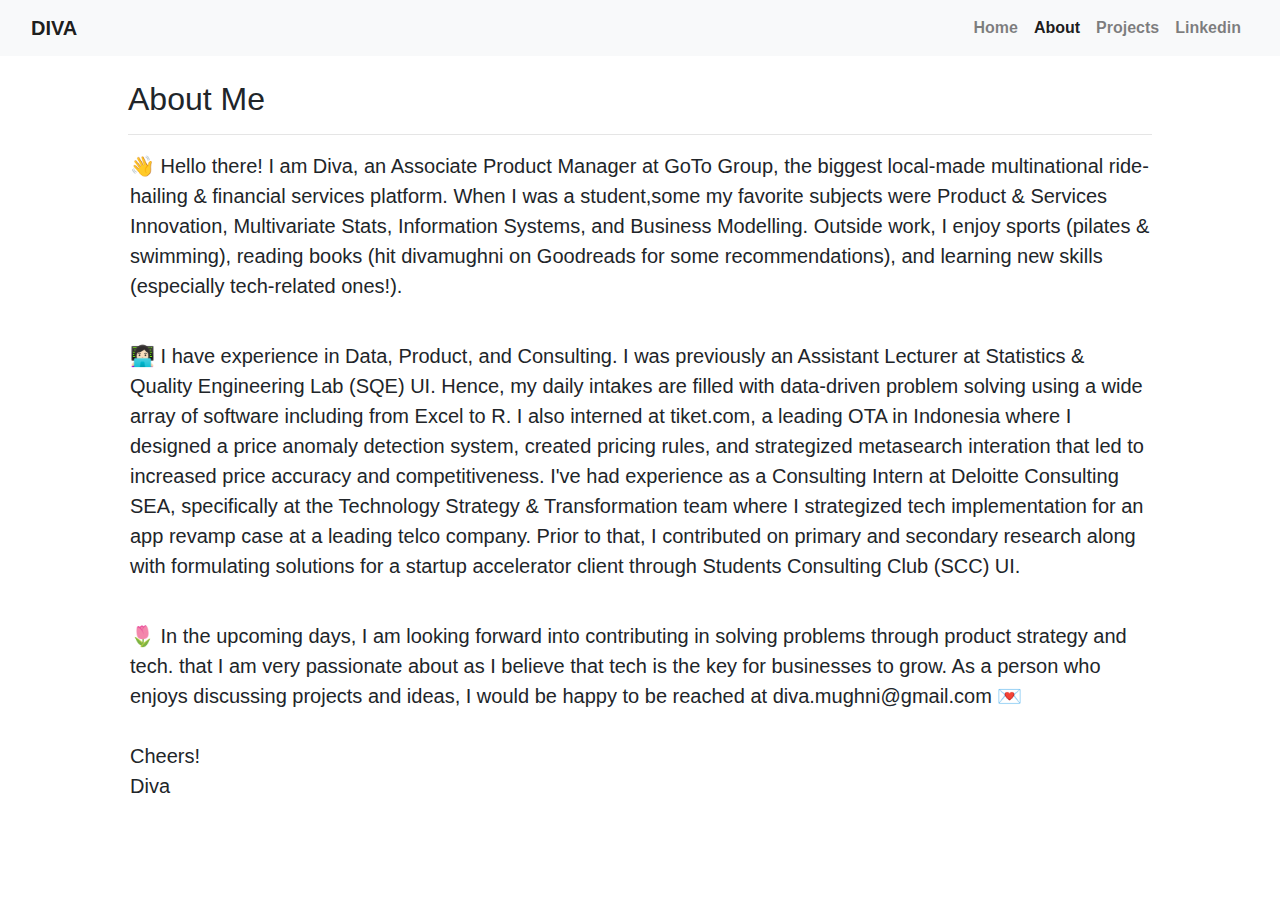
<file: About.html>
<!doctype html>
<html lang="en">
  <head>
    <!-- Required meta tags -->
    <meta charset="utf-8">
    <meta name="viewport" content="width=device-width, initial-scale=1, shrink-to-fit=no">

    <!-- Bootstrap CSS -->
    <link rel="stylesheet" href="https://stackpath.bootstrapcdn.com/bootstrap/4.3.1/css/bootstrap.min.css" integrity="sha384-ggOyR0iXCbMQv3Xipma34MD+dH/1fQ784/j6cY/iJTQUOhcWr7x9JvoRxT2MZw1T" crossorigin="anonymous">
    <link href="professionalweblanding.css" rel="stylesheet"> <!--changes pls-->

    <!-- The nav bar -->
    <nav class="navbar navbar-expand-lg navbar-light bg-light">
        <div class="container-fluid">
          <a class="navbar-brand" href="#"><b>DIVA<b></a>
          <button class="navbar-toggler" type="button" data-bs-toggle="collapse" data-bs-target="#navbarNav" aria-controls="navbarNav" aria-expanded="false" aria-label="Toggle navigation">
            <span class="navbar-toggler-icon"></span>
          </button>
          <div class="collapse navbar-collapse" id="navbarNav">
            <ul class="navbar-nav">
              <li class="nav-item">
                <a class="nav-link" href="index.html">Home</a>
              </li>
              <li class="nav-item">
                <a class="nav-link active" aria-current="page" href="About.html">About</a>
              </li>
              <li class="nav-item">
                <a class="nav-link" href="Projects.html">Projects</a>
              </li>
              <li class="nav-item">
                <a class="nav-link" href="https://www.linkedin.com/in/diva-tristika-mughni/" target="_blank">Linkedin</a>
              </li>
            </ul>
          </div>
        </div>
      </nav>
          <br>

      <!-- About Page -->
      <h2 id="Abouth2" style="margin-left:4em"> About Me </h2>
      <hr style="margin-left: 8em; margin-right: 8em;"> 
        <p id="Aboutp" style="margin-left:6.5em; margin-right: 6.5em;"> 👋 Hello there! I am Diva, an Associate Product Manager at GoTo Group, the biggest local-made multinational ride-hailing & financial services platform. When I was a student,some my favorite subjects were Product & Services Innovation, Multivariate Stats, Information Systems, and Business Modelling. 
          Outside work, I enjoy sports (pilates & swimming), reading books (hit divamughni on Goodreads for some recommendations), 
          and learning new skills (especially tech-related ones!). </p>
        <br>
        <p id="Aboutp" style="margin-left:6.5em; margin-right: 6.5em;">👩🏻‍💻 I have experience in Data, Product, and Consulting. I was previously an Assistant Lecturer at Statistics & Quality Engineering Lab (SQE) UI. Hence, my daily intakes are filled with data-driven problem solving 
        using a wide array of software including from Excel to R. I also interned at tiket.com, a leading OTA in Indonesia where I designed a price anomaly detection system, created pricing rules, and strategized 
          metasearch interation that led to increased price accuracy and competitiveness. I've had experience as a Consulting Intern at Deloitte Consulting SEA, specifically 
          at the Technology Strategy & Transformation team where I strategized tech implementation for an app revamp case at a leading telco company. Prior to that, 
          I contributed on primary and secondary research along with formulating solutions for a startup accelerator client through Students Consulting Club (SCC) UI.</p>
        <br>
        <p id="Aboutp" style="margin-left:6.5em; margin-right: 6.5em;"> 🌷 In the upcoming days, I am looking forward into contributing in solving problems through product strategy and tech.
          that I am very passionate about as I believe that tech is the key for businesses to grow.
          As a person who enjoys discussing projects and ideas, I would be happy to be reached at diva.mughni@gmail.com 💌 
        <br>
        <br>
Cheers!
        <br>
Diva</p>


                    <!-- Optional JavaScript -->
    <!-- jQuery first, then Popper.js, then Bootstrap JS -->
    <script src="https://code.jquery.com/jquery-3.3.1.slim.min.js" integrity="sha384-q8i/X+965DzO0rT7abK41JStQIAqVgRVzpbzo5smXKp4YfRvH+8abtTE1Pi6jizo" crossorigin="anonymous"></script>
    <script src="https://cdnjs.cloudflare.com/ajax/libs/popper.js/1.14.7/umd/popper.min.js" integrity="sha384-UO2eT0CpHqdSJQ6hJty5KVphtPhzWj9WO1clHTMGa3JDZwrnQq4sF86dIHNDz0W1" crossorigin="anonymous"></script>
    <script src="https://stackpath.bootstrapcdn.com/bootstrap/4.3.1/js/bootstrap.min.js" integrity="sha384-JjSmVgyd0p3pXB1rRibZUAYoIIy6OrQ6VrjIEaFf/nJGzIxFDsf4x0xIM+B07jRM" crossorigin="anonymous"></script>
  </body>

</html>
</file>
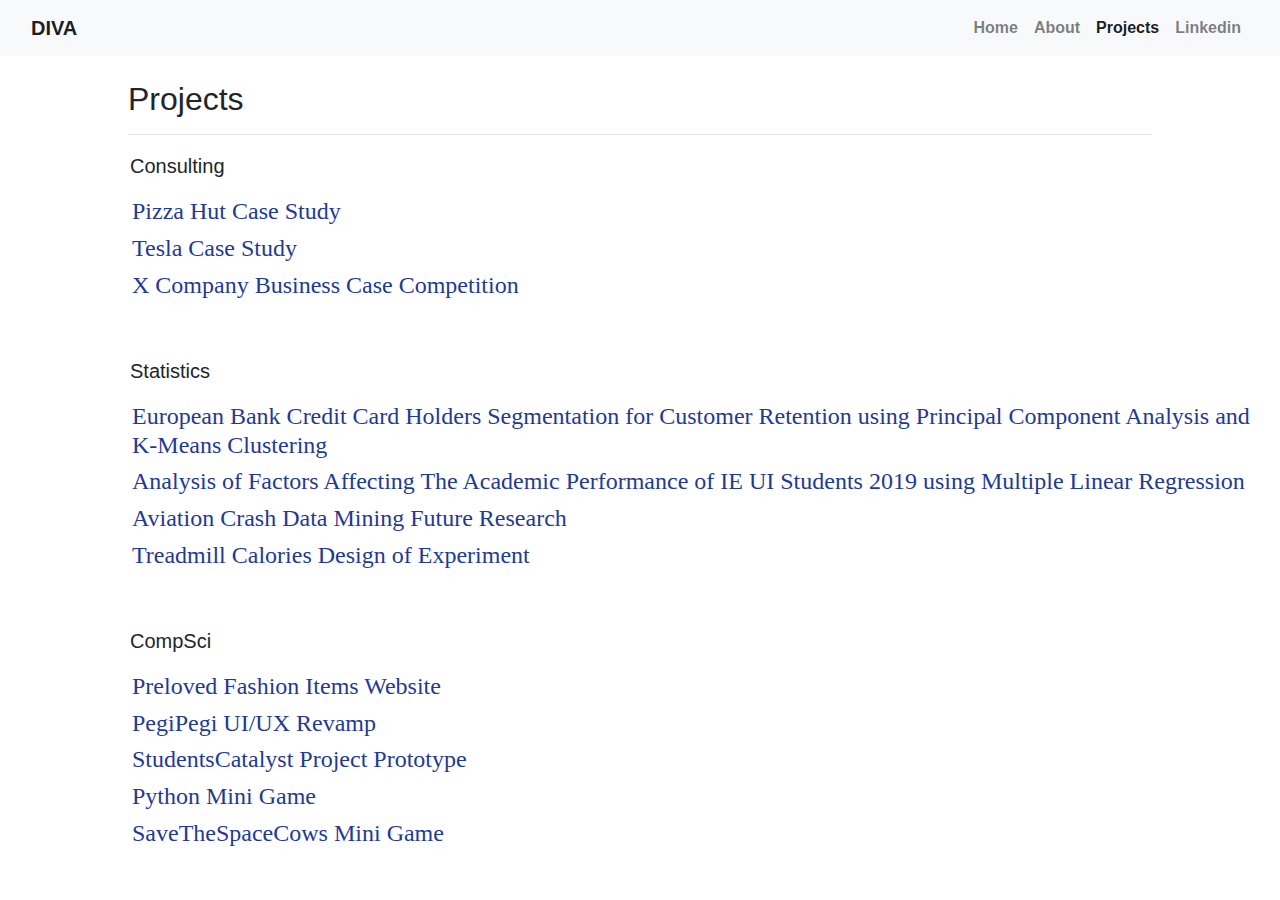
<file: Projects.html>
<!doctype html>
<html lang="en">
  <head>
    <!-- Required meta tags -->
    <meta charset="utf-8">
    <meta name="viewport" content="width=device-width, initial-scale=1, shrink-to-fit=no">

    <!-- Bootstrap CSS -->
    <link rel="stylesheet" href="https://stackpath.bootstrapcdn.com/bootstrap/4.3.1/css/bootstrap.min.css" integrity="sha384-ggOyR0iXCbMQv3Xipma34MD+dH/1fQ784/j6cY/iJTQUOhcWr7x9JvoRxT2MZw1T" crossorigin="anonymous">
    <link href="professionalweblanding.css" rel="stylesheet"> <!--changes pls-->

    <!-- The nav bar -->
    <nav class="navbar navbar-expand-lg navbar-light bg-light">
        <div class="container-fluid">
          <a class="navbar-brand" href="#"><b>DIVA<b></a>
          <button class="navbar-toggler" type="button" data-bs-toggle="collapse" data-bs-target="#navbarNav" aria-controls="navbarNav" aria-expanded="false" aria-label="Toggle navigation">
            <span class="navbar-toggler-icon"></span>
          </button>
          <div class="collapse navbar-collapse" id="navbarNav">
            <ul class="navbar-nav">
              <li class="nav-item">
                <a class="nav-link" href="index.html">Home</a>
              </li>
              <li class="nav-item">
                <a class="nav-link" href="About.html">About</a>
              </li>
              <li class="nav-item">
                <a class="nav-link active" aria-current="page" href="Projects.html">Projects</a>
              </li>
              <li class="nav-item">
                <a class="nav-link" href="https://www.linkedin.com/in/diva-tristika-mughni/" target="_blank">Linkedin</a>
              </li>
            </ul>
          </div>
        </div>
      </nav>
          <br>

               <!-- Projects Page -->
               <h2 id="Projectsth2" style="margin-left:4em"> Projects </h2>
               <hr style="margin-left: 8em; margin-right: 8em;"> 
               <p id="Aboutp" style="margin-left:6.5em; margin-right: 6.5em;"> Consulting </p>

<div id="grids">

    <div id="grid1" class="grid">
        <a href="https://drive.google.com/file/d/19EFthu8bCWzpxv0jNhnaL__mobqf9U00/view?usp=sharing" target="_blank"><h4 style="color: #1f3a93; font-family: Ubuntu;margin-left:5.5em">Pizza Hut Case Study</h4></a>
      </div>

    <div id="grid2" class="grid">
      <a href="https://drive.google.com/file/d/1Xkjjs4nYDMD-JSXMzSF9CPA_g8tO5fRL/view?usp=sharing" target="_blank"><h4 style="color: #1f3a93; font-family: Ubuntu; margin-left:5.5em">Tesla Case Study</h4></a>
    </div>

    <div id="grid3" class="grid">
        <a href="https://drive.google.com/file/d/111Gnwu82szGUhfIFWWmNN1gM44EOLq1d/view?usp=sharing" target="_blank"><h4 style="color: #1f3a93; font-family: Ubuntu; margin-left:5.5em">X Company Business Case Competition</h4></a>
      </div>

      <br>
      <br>
      <p id="Aboutp" style="margin-left:6.5em; margin-right: 6.5em;"> Statistics </p>
  
  <div id="grid7" class="grid">
        <a href="https://drive.google.com/file/d/1nd1Emy9hv0eFj_zh7Ubqu-TOZF97feSu/view?usp=sharing" target="_blank"><h4 style="color: #1f3a93; font-family: Ubuntu;margin-left:5.5em">European Bank Credit Card Holders Segmentation
for Customer Retention using Principal
Component Analysis and K-Means Clustering</h4></a>
      </div> 
  
  <div id="grid6" class="grid">
        <a href="https://drive.google.com/file/d/12x5NytsbVdg4xG1z3ju9gBlSkBUToDG1/view?usp=sharing" target="_blank"><h4 style="color: #1f3a93; font-family: Ubuntu;margin-left:5.5em">Analysis of Factors Affecting The Academic
Performance of IE UI Students 2019 using
Multiple Linear Regression</h4></a>
  </div>
  
    <div id="grid4" class="grid">
        <a href="https://drive.google.com/file/d/1hGPlY2x0m0ez_ue4lmqugmmPfSAZ8kj1/view?usp=sharing" target="_blank"><h4 style="color: #1f3a93; font-family: Ubuntu;margin-left:5.5em">Aviation Crash Data Mining Future Research</h4></a>
      </div>

    <div id="grid5" class="grid">
        <a href="https://drive.google.com/file/d/1vxcxsraVILax0gyaHnWJZ4ioDusGwVZ1/view?usp=sharing" target="_blank"><h4 style="color: #1f3a93; font-family: Ubuntu;margin-left:5.5em">Treadmill Calories Design of Experiment</h4></a>
      </div>

  
      <br>
      <br>
      <p id="Aboutp" style="margin-left:6.5em; margin-right: 6.5em;"> CompSci </p>
      <div id="grid6" class="grid">
        <a href="https://github.com/divamughni/preamore.github.io" target="_blank"><h4 style="color: #1f3a93; font-family: Ubuntu;margin-left:5.5em">Preloved Fashion Items Website</h4></a>
        <a href="https://www.figma.com/proto/Bo6kQihZKM6eG0jW0JGRpl/PegiPegi-(Points-Feature)-by-Diva-T.M.?node-id=0%3A1&scaling=scale-down" target="_blank"><h4 style="color: #1f3a93; font-family: Ubuntu;margin-left:5.5em">PegiPegi UI/UX Revamp</h4></a>
        <a href="https://www.figma.com/proto/y6W2WHG6FlSPh0cAmvgGtD/TONTON-by-Diva-T.M.?node-id=1:4&scaling=scale-down" target="_blank"><h4 style="color: #1f3a93; font-family: Ubuntu;margin-left:5.5em">StudentsCatalyst Project Prototype</h4></a>
        <a href="https://replit.com/@divamughni/Python-Game" target="_blank"><h4 style="color: #1f3a93; font-family: Ubuntu;margin-left:5.5em">Python Mini Game</h4></a>
        <a href="https://studio.code.org/projects/spritelab/XBOv2O0NyFEQysk2RSHPc7GB5HnyUBAaq45sic_xidE" target="_blank"><h4 style="color: #1f3a93; font-family: Ubuntu;margin-left:5.5em">SaveTheSpaceCows Mini Game</h4></a>

      </div>
  </div>

                    <!-- Optional JavaScript -->
    <!-- jQuery first, then Popper.js, then Bootstrap JS -->
    <script src="https://code.jquery.com/jquery-3.3.1.slim.min.js" integrity="sha384-q8i/X+965DzO0rT7abK41JStQIAqVgRVzpbzo5smXKp4YfRvH+8abtTE1Pi6jizo" crossorigin="anonymous"></script>
    <script src="https://cdnjs.cloudflare.com/ajax/libs/popper.js/1.14.7/umd/popper.min.js" integrity="sha384-UO2eT0CpHqdSJQ6hJty5KVphtPhzWj9WO1clHTMGa3JDZwrnQq4sF86dIHNDz0W1" crossorigin="anonymous"></script>
    <script src="https://stackpath.bootstrapcdn.com/bootstrap/4.3.1/js/bootstrap.min.js" integrity="sha384-JjSmVgyd0p3pXB1rRibZUAYoIIy6OrQ6VrjIEaFf/nJGzIxFDsf4x0xIM+B07jRM" crossorigin="anonymous"></script>
  </body>

</html>
</file>
<file: professionalweblanding.css>
h1 {
    font-size: 80px;
  }

#Aboutp {
    font-weight: normal;
    font-size: 20px;
}
</file>
